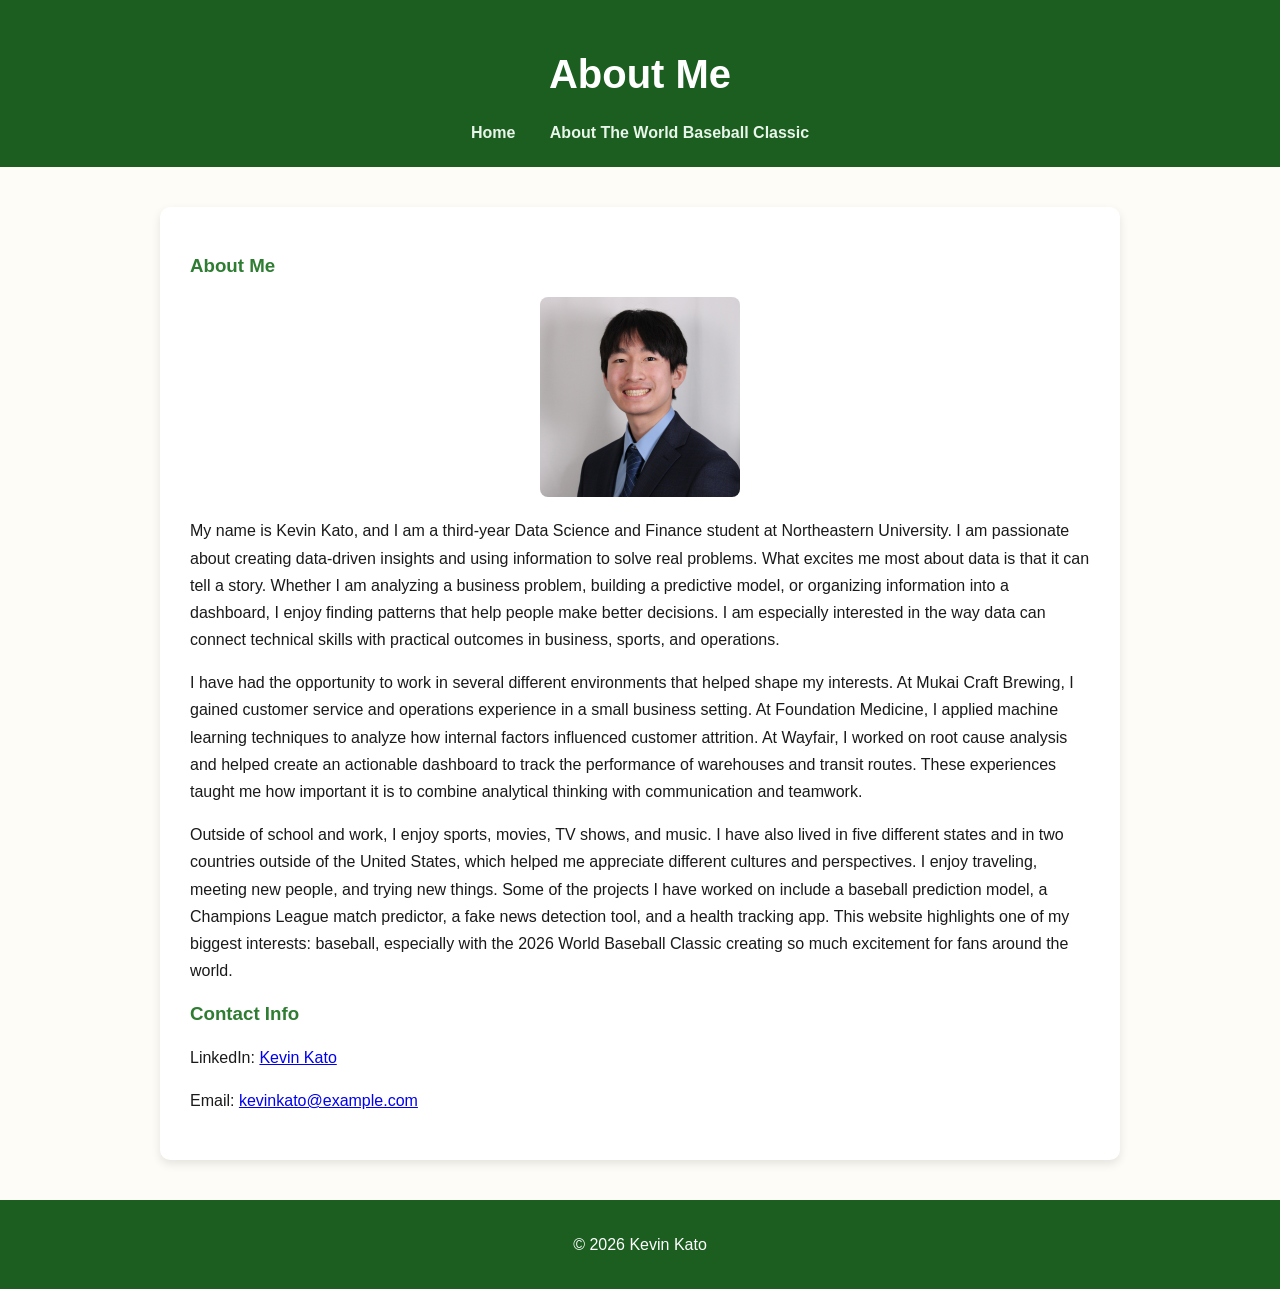
<file: index.html>
<!DOCTYPE html>
<html lang="en">
<head>
    <meta charset="UTF-8">
    <meta name="viewport" content="width=device-width, initial-scale=1.0">
    <title>Kevin Kato's Website</title>
    <link rel="stylesheet" href="style.css">
</head>
<body>
    <header>
        <h1>About Me</h1>
        <nav>
            <a href="index.html">Home</a>
            <a href="baseball.html">About The World Baseball Classic</a>
        </nav>
    </header>

    <main>
        <section>
            <h3>About Me</h3>
            <img src="headshot.jpg" alt="Headshot of Kevin Kato" width="200">

            <p>
                My name is Kevin Kato, and I am a third-year Data Science and Finance student at Northeastern University. 
                I am passionate about creating data-driven insights and using information to solve real problems. 
                What excites me most about data is that it can tell a story.
                 Whether I am analyzing a business problem, building a predictive model, or organizing information into a dashboard, I enjoy finding patterns that help people make better decisions. 
                 I am especially interested in the way data can connect technical skills with practical outcomes in business, sports, and operations.
            </p>

            <p>
                I have had the opportunity to work in several different environments that helped shape my interests. 
                At Mukai Craft Brewing, I gained customer service and operations experience in a small business setting. 
                At Foundation Medicine, I applied machine learning techniques to analyze how internal factors influenced customer attrition. 
                At Wayfair, I worked on root cause analysis and helped create an actionable dashboard to track the performance of warehouses and transit routes. 
                These experiences taught me how important it is to combine analytical thinking with communication and teamwork.
            </p>

            <p>
                Outside of school and work, I enjoy sports, movies, TV shows, and music. 
                I have also lived in five different states and in two countries outside of the United States, which helped me appreciate different cultures and perspectives. 
                I enjoy traveling, meeting new people, and trying new things. 
                Some of the projects I have worked on include a baseball prediction model, a Champions League match predictor, a fake news detection tool, and a health tracking app. 
                This website highlights one of my biggest interests: baseball, especially with the 2026 World Baseball Classic creating so much excitement for fans around the world.
            </p>
        </section>

        <section>
            <h3>Contact Info</h3>
            <p>
                LinkedIn:
                <a href="https://www.linkedin.com/in/kevin-kato-neu/" target="_blank">Kevin Kato</a>
            </p>
            <p>
                Email:
                <a href="mailto:kevinkato@example.com">kevinkato@example.com</a>
            </p>
        </section>
    </main>

    <footer>
        <p>&copy; 2026 Kevin Kato</p>
    </footer>
</body>
</html>
</file>
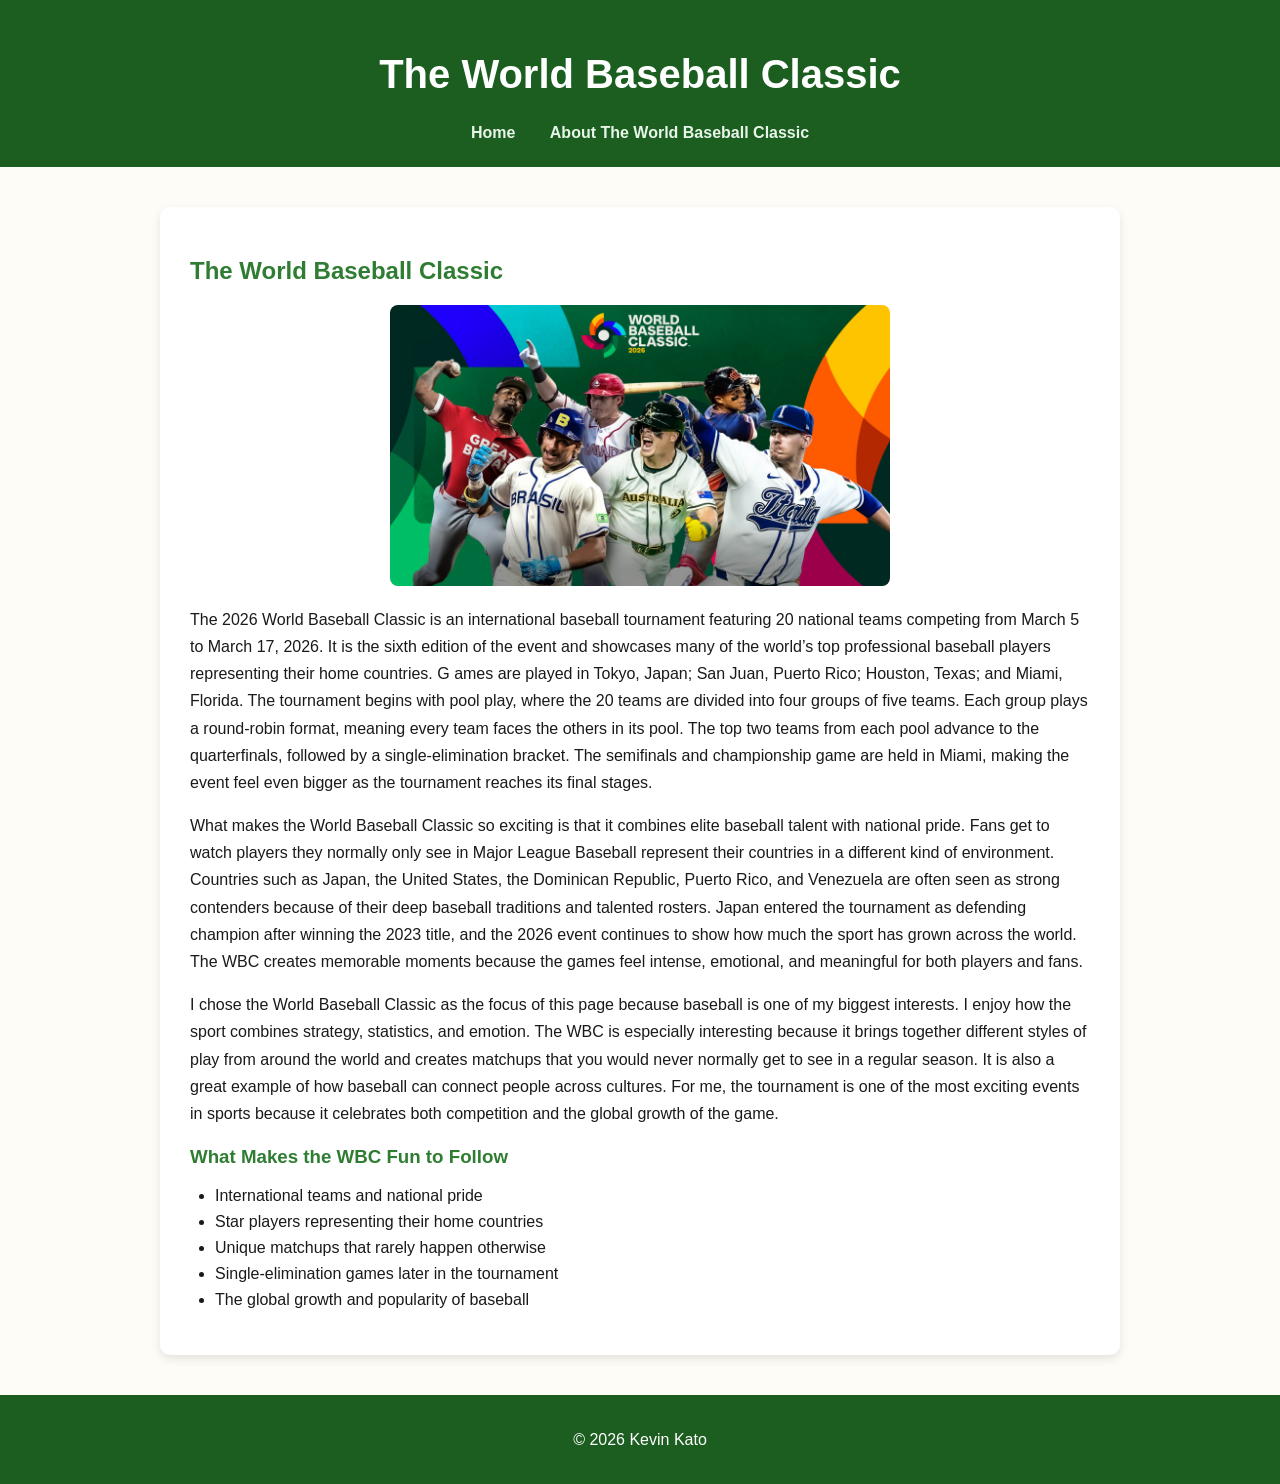
<file: baseball.html>
<!DOCTYPE html>
<html lang="en">
<head>
    <meta charset="UTF-8">
    <meta name="viewport" content="width=device-width, initial-scale=1.0">
    <title>The World Baseball Classic</title>
    <link rel="stylesheet" href="style.css">
</head>
<body>
    <header>
        <h1>The World Baseball Classic</h1>
        <nav>
            <a href="index.html">Home</a>
            <a href="baseball.html">About The World Baseball Classic</a>
        </nav>
    </header>

    <main>
        <section>
            <h2>The World Baseball Classic</h2>
            <img src="t4bpvimjx5e5k0lm9awd.jpg" alt="World Baseball Classic" width="500">

            <p>
                The 2026 World Baseball Classic is an international baseball tournament featuring 20 national teams competing from March 5 to March 17, 2026. 
                It is the sixth edition of the event and showcases many of the world’s top professional baseball players representing their home countries. G
                ames are played in Tokyo, Japan; San Juan, Puerto Rico; Houston, Texas; and Miami, Florida. 
                The tournament begins with pool play, where the 20 teams are divided into four groups of five teams. 
                Each group plays a round-robin format, meaning every team faces the others in its pool. 
                The top two teams from each pool advance to the quarterfinals, followed by a single-elimination bracket. 
                The semifinals and championship game are held in Miami, making the event feel even bigger as the tournament reaches its final stages.
            </p>

            <p>
                What makes the World Baseball Classic so exciting is that it combines elite baseball talent with national pride. 
                Fans get to watch players they normally only see in Major League Baseball represent their countries in a different kind of environment. 
                Countries such as Japan, the United States, the Dominican Republic, Puerto Rico, and Venezuela are often seen as strong contenders because of their deep 
                baseball traditions and talented rosters. 
                Japan entered the tournament as defending champion after winning the 2023 title, and the 2026 event continues to show how much the sport has grown across the world. 
                The WBC creates memorable moments because the games feel intense, emotional, and meaningful for both players and fans.
            </p>

            <p>
                I chose the World Baseball Classic as the focus of this page because baseball is one of my biggest interests. 
                I enjoy how the sport combines strategy, statistics, and emotion. The WBC is especially interesting because it brings together different styles of play from around 
                the world and creates matchups that you would never normally get to see in a regular season. 
                It is also a great example of how baseball can connect people across cultures. 
                For me, the tournament is one of the most exciting events in sports because it celebrates both competition and the global growth of the game.
            </p>

            <h3>What Makes the WBC Fun to Follow</h3>
            <ul>
                <li>International teams and national pride</li>
                <li>Star players representing their home countries</li>
                <li>Unique matchups that rarely happen otherwise</li>
                <li>Single-elimination games later in the tournament</li>
                <li>The global growth and popularity of baseball</li>
            </ul>
        </section>
    </main>

    <footer>
        <p>&copy; 2026 Kevin Kato</p>
    </footer>
</body>
</html>
</file>
<file: style.css>
/* Color Palette
Dark Green: #1b5e20
Medium Green: #2e7d32
Light Green: #e8f5e9
Cream (baseball): #fdfcf7
Sand (infield dirt): #c9a66b
*/

body {
    font-family: Arial, Helvetica, sans-serif;
    margin: 0;
    padding: 0;
    background-color: #fdfcf7;
    color: #1a1a1a;
}

/* Header */
header {
    background-color: #1b5e20;
    color: white;
    text-align: center;
    padding: 25px;
}

/* Navigation */
nav {
    margin-top: 15px;
}

nav a {
    color: #e8f5e9;
    text-decoration: none;
    margin: 0 15px;
    font-weight: bold;
}

nav a:hover {
    color: #c9a66b; /* sand accent */
}

/* Main Content */
main {
    max-width: 900px;
    margin: 40px auto;
    padding: 30px;
    background-color: #ffffff;
    border-radius: 10px;
    box-shadow: 0px 4px 10px rgba(0,0,0,0.1);
}

/* Headings */
h1 {
    font-size: 2.5rem;
}

h2 {
    color: #2e7d32;
}

h3 {
    color: #2e7d32;
}

/* Images */
img {
    display: block;
    margin: 20px auto;
    border-radius: 8px;
    max-width: 100%;
}

/* Lists */
ul {
    padding-left: 25px;
}

li {
    margin-bottom: 8px;
}

/* Paragraphs */
p {
    line-height: 1.7;
    margin-bottom: 16px;
}

/* Contact Section */
.contact {
    background-color: #e8f5e9;
    padding: 20px;
    border-left: 5px solid #2e7d32;
}

/* Footer */
footer {
    background-color: #1b5e20;
    color: white;
    text-align: center;
    padding: 15px;
    margin-top: 40px;
}
</file>
